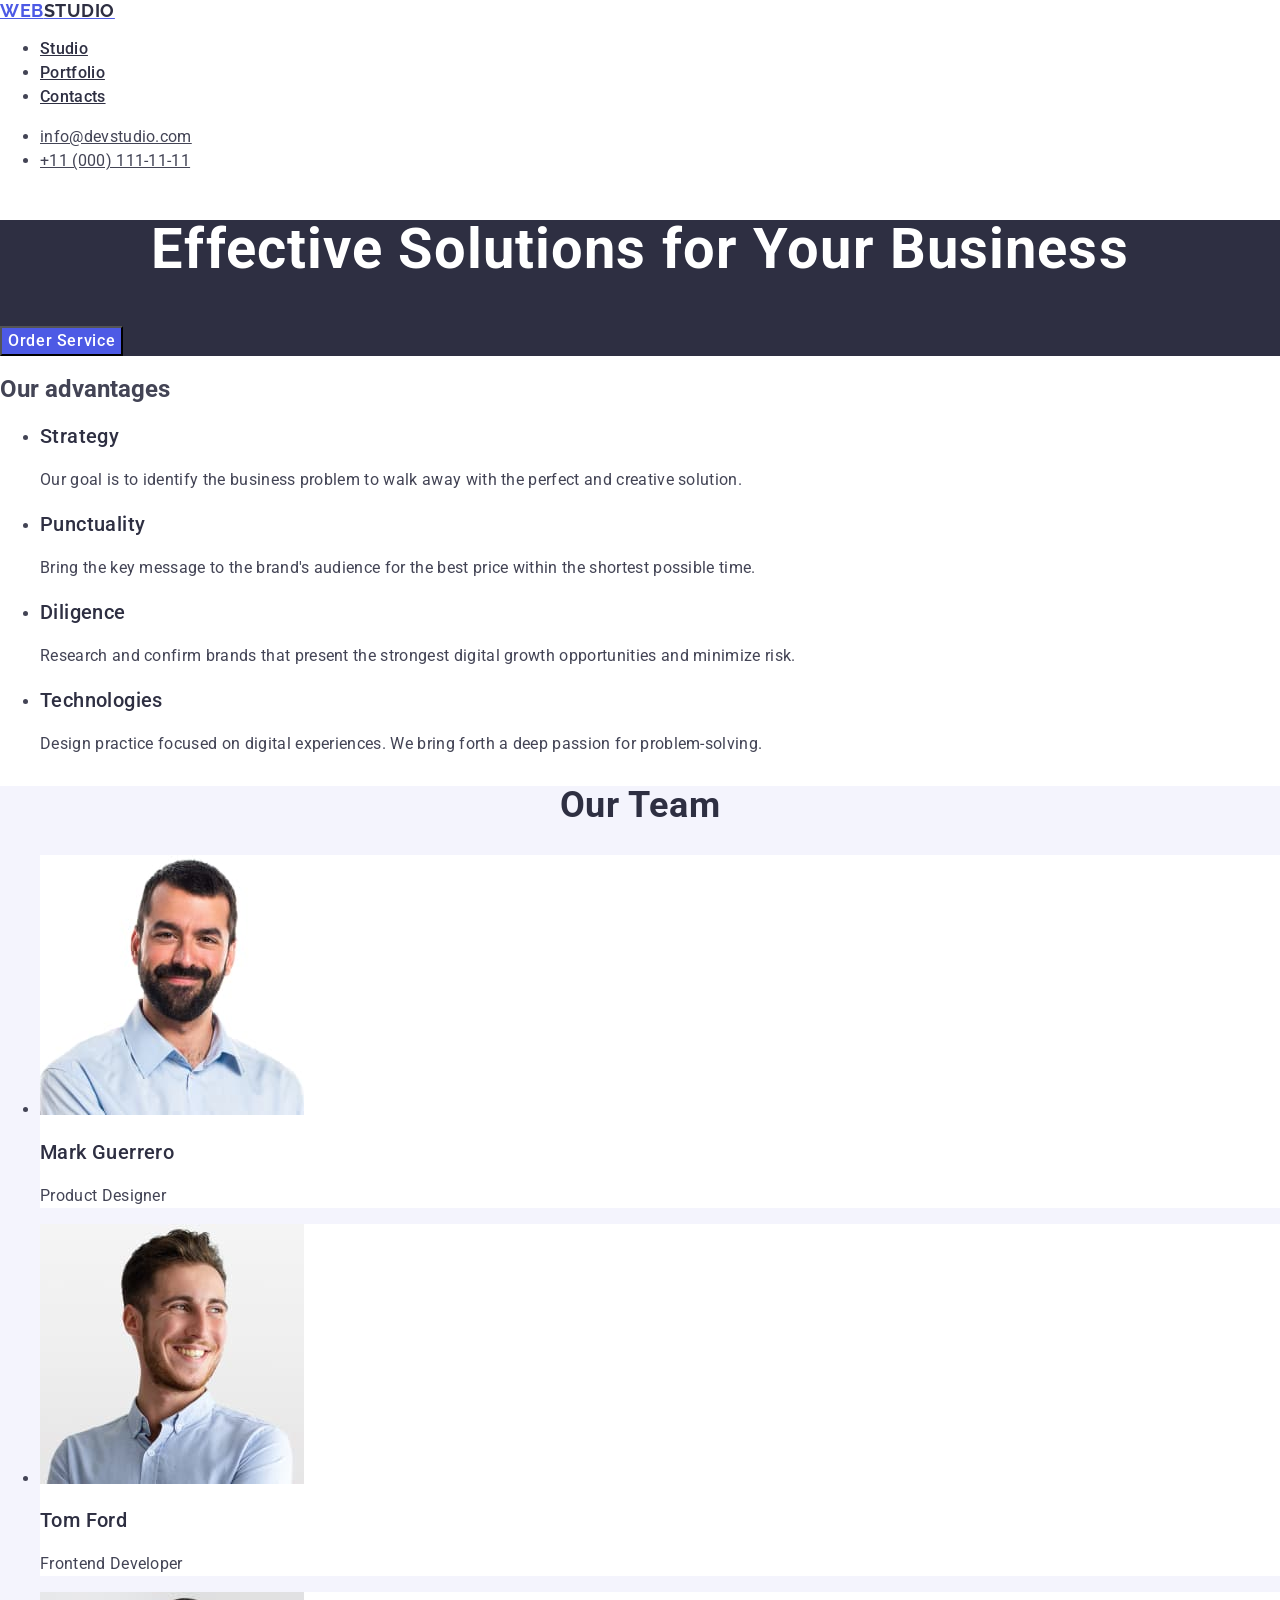
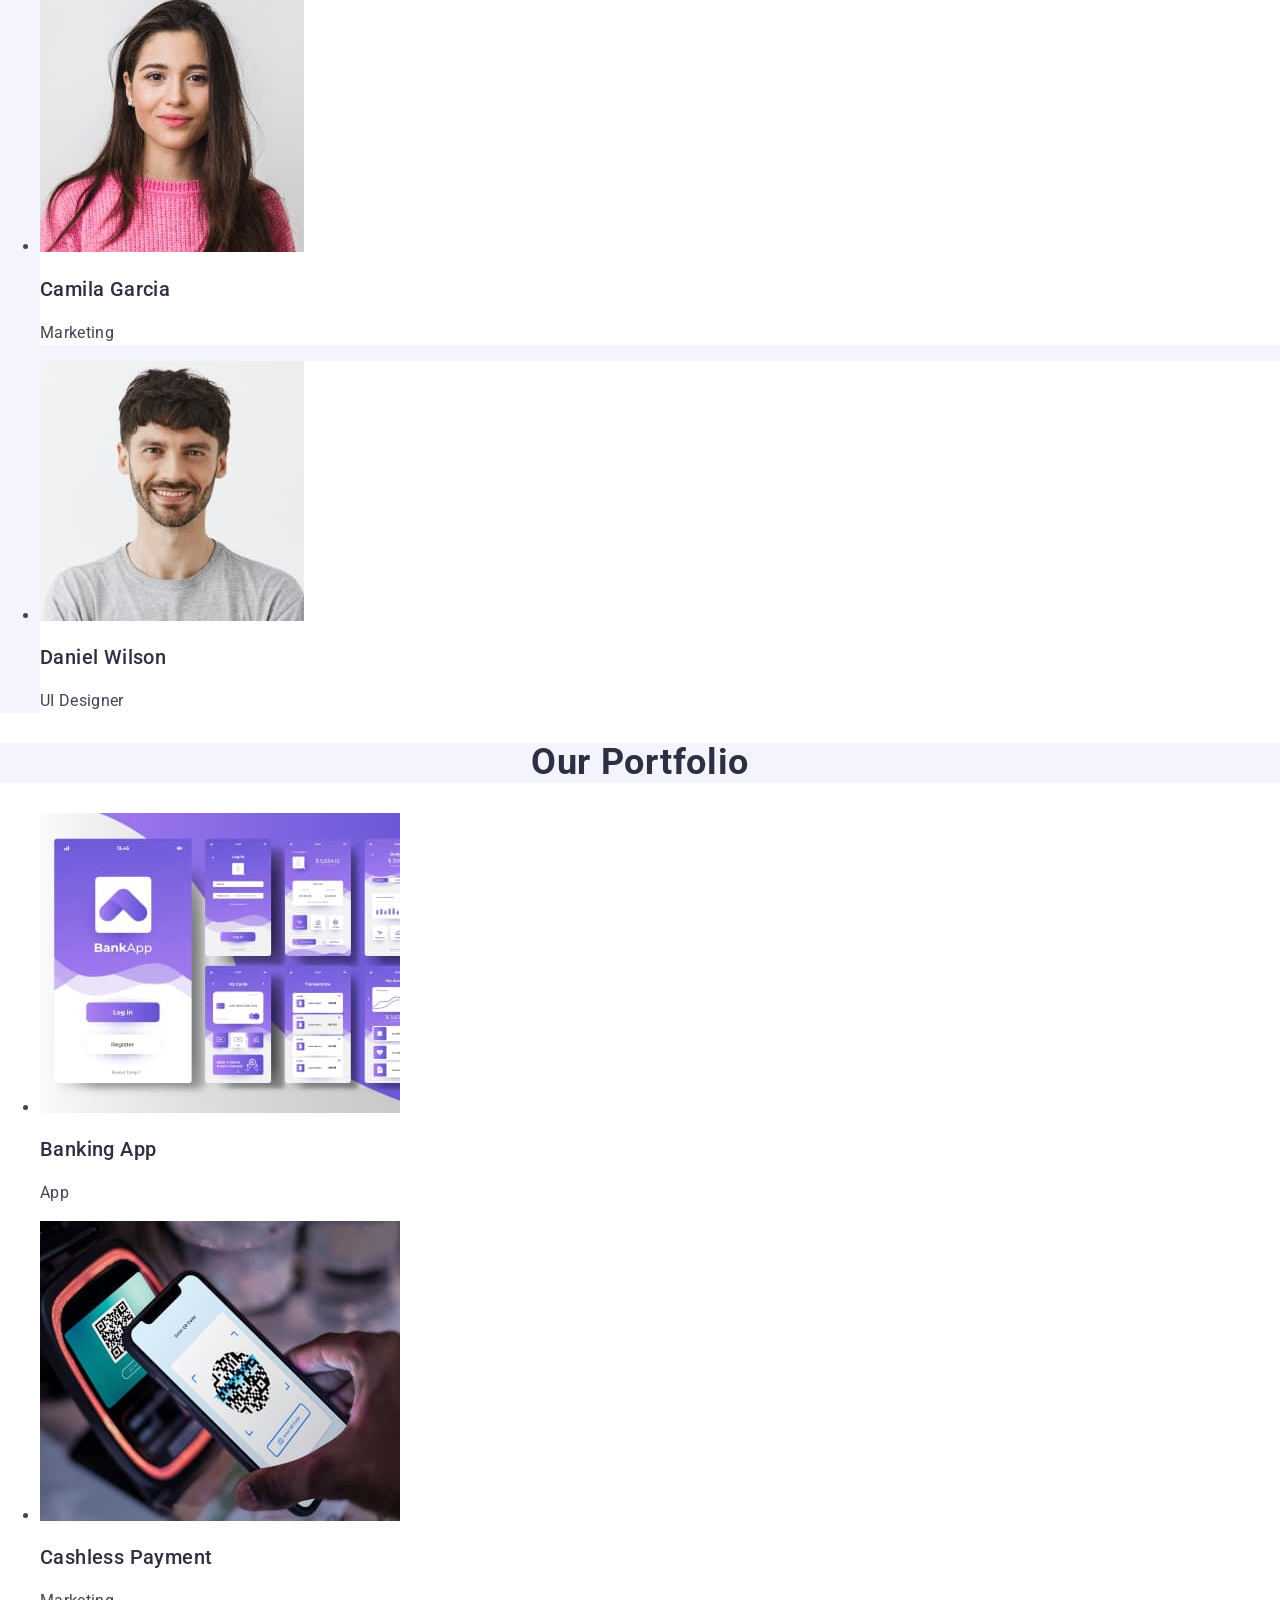
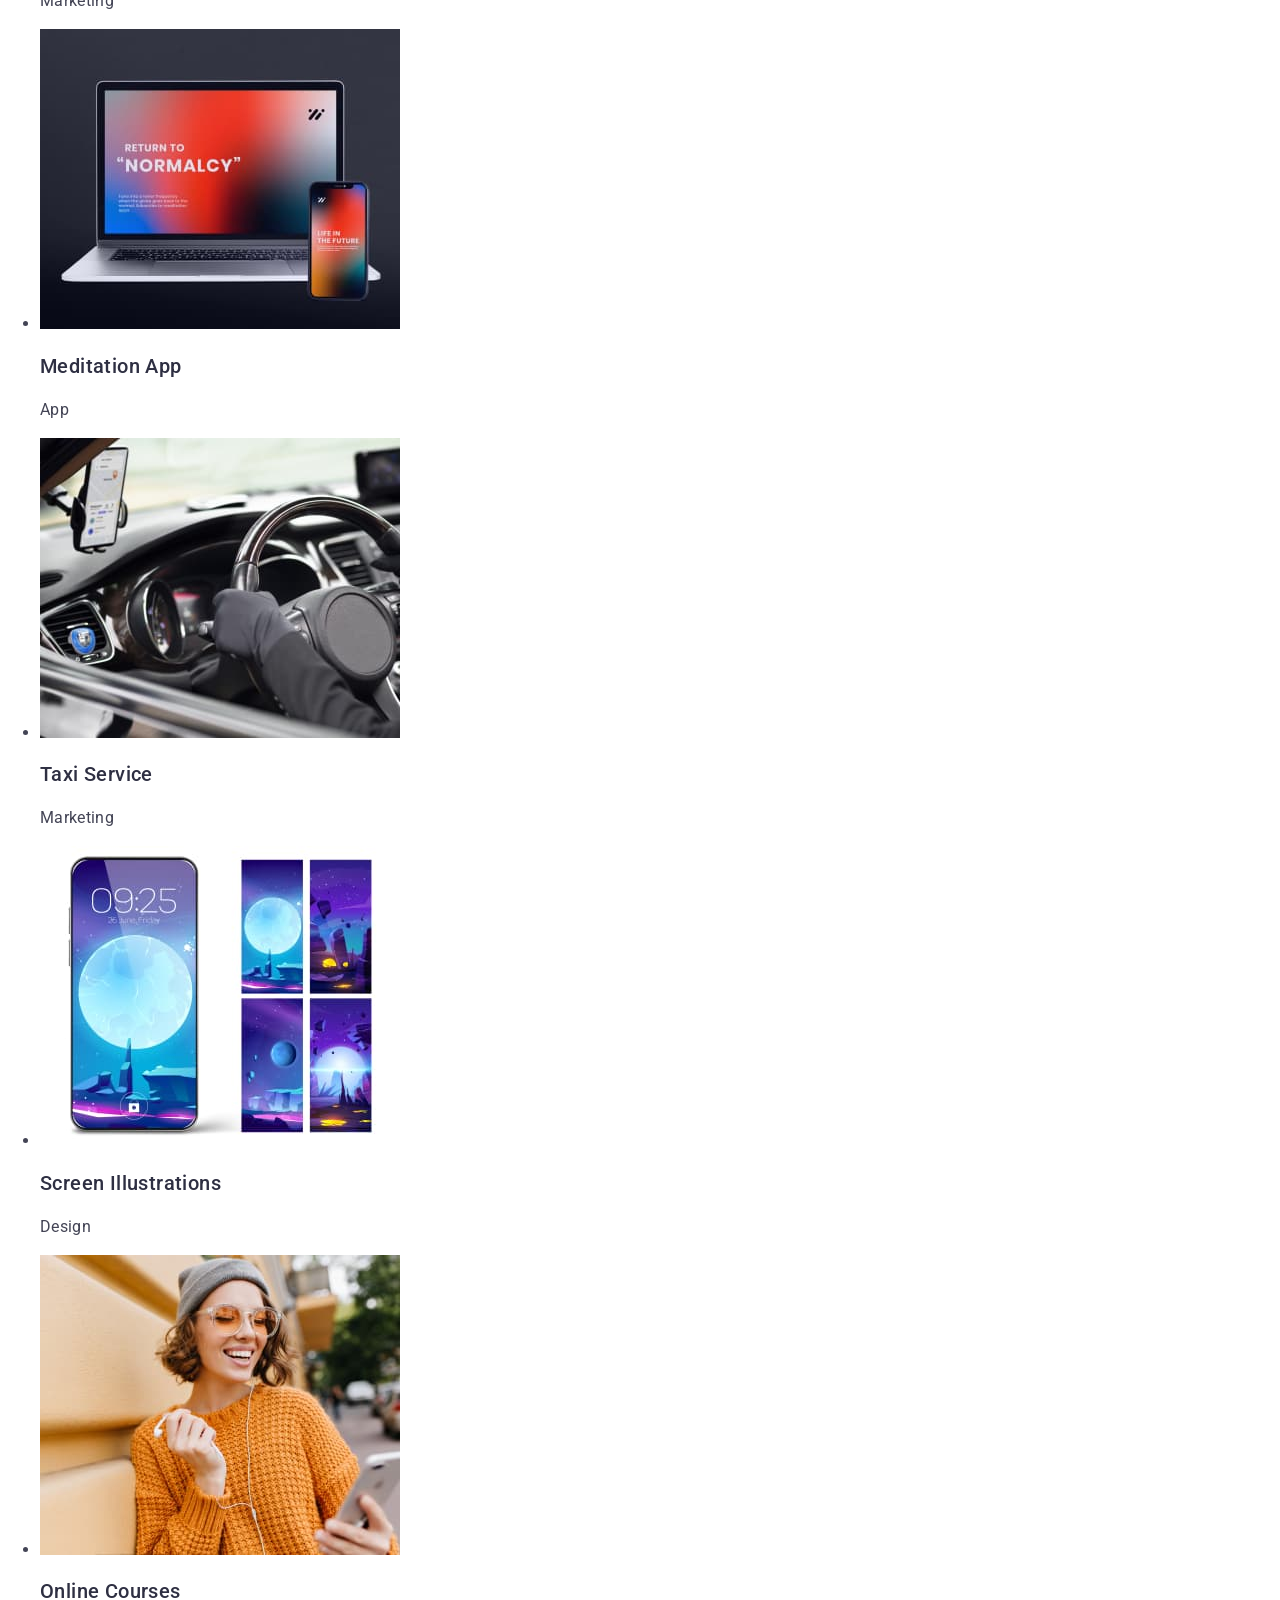
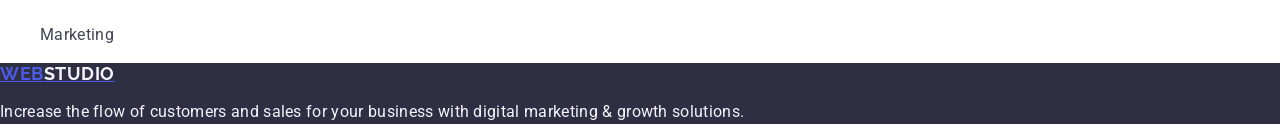
<file: index.html>
<!DOCTYPE html>
<html lang="en">
  <head>
    <meta charset="UTF-8" />
    <meta http-equiv="X-UA-Compatible" content="IE=edge" />
    <meta name="viewport" content="width=device-width, initial-scale=1.0" />
    <title>Document</title>
    <link
      rel="stylesheet"
      href="https://cdnjs.cloudflare.com/ajax/libs/modern-normalize/2.0.0/modern-normalize.min.css"
      integrity="sha512-4xo8blKMVCiXpTaLzQSLSw3KFOVPWhm/TRtuPVc4WG6kUgjH6J03IBuG7JZPkcWMxJ5huwaBpOpnwYElP/m6wg=="
      crossorigin="anonymous"
      referrerpolicy="no-referrer"
    />
    <link rel="stylesheet" href="./css/styles.css" />
    <link rel="preconnect" href="https://fonts.googleapis.com" />
    <link rel="preconnect" href="https://fonts.gstatic.com" crossorigin />
    <link
      href="https://fonts.googleapis.com/css2?family=Raleway:wght@800&family=Roboto:wght@400;500;700&display=swap"
      rel="stylesheet"
    />
    <link rel="preconnect" href="https://fonts.googleapis.com" />
    <link rel="preconnect" href="https://fonts.gstatic.com" crossorigin />
    <link
      href="https://fonts.googleapis.com/css2?family=Raleway:wght@700&family=Roboto:wght@400;500;700&display=swap"
      rel="stylesheet"
    />
  </head>

  <body>
    <header>
      <nav class="page">
        <a href="./index.html" class="logo"
          >Web<span class="page-accent">Studio</span>
        </a>
        <ul>
          <li><a class="page-nav" href="./index.html">Studio</a></li>
          <li><a class="page-nav" href="">Portfolio</a></li>
          <li><a class="page-nav" href="">Contacts</a></li>
        </ul>
      </nav>
      <address class="info">
        <ul>
          <li>
            <a class="page-adress" href="mailto:info@devstudio.com"
              >info@devstudio.com</a
            >
          </li>
          <li>
            <a class="page-adress" href="tel:+110001111111"
              >+11 (000) 111-11-11</a
            >
          </li>
        </ul>
      </address>
    </header>

    <main>
      <section class="solution">
        <h1 class="section-title">Effective Solutions for Your Business</h1>
        <button class="section-button" type="button">Order Service</button>
      </section>

      <!-- Our advantages -->
      <section class="advanteges">
        <h2 class="title">Our advantages</h2>
        <ul>
          <li>
            <h3 class="title-name">Strategy</h3>
            <p class="title-text">
              Our goal is to identify the business problem to walk away with the
              perfect and creative solution.
            </p>
          </li>
          <li>
            <h3 class="title-name">Punctuality</h3>
            <p class="title-text">
              Bring the key message to the brand's audience for the best price
              within the shortest possible time.
            </p>
          </li>
          <li>
            <h3 class="title-name">Diligence</h3>
            <p class="title-text">
              Research and confirm brands that present the strongest digital
              growth opportunities and minimize risk.
            </p>
          </li>
          <li>
            <h3 class="title-name">Technologies</h3>
            <p class="title-text">
              Design practice focused on digital experiences. We bring forth a
              deep passion for problem-solving.
            </p>
          </li>
        </ul>
      </section>

      <!-- Our Team -->
      <section class="team">
        <h2 class="team-title">Our Team</h2>
        <ul>
          <li class="team-list">
            <img
              class="team-foto"
              src="./images/img.jpg"
              alt="Foto Mark Guerrero"
              width="264"
              height="260"
            />
            <h3 class="team-name">Mark Guerrero</h3>
            <p class="team-text">Product Designer</p>
          </li>
          <li class="team-list">
            <img
              class="team-foto"
              src="./images/img-2.jpg"
              alt="Foto Tom Ford"
              width="264"
              height="260"
            />
            <h3 class="team-name">Tom Ford</h3>
            <p class="team-text">Frontend Developer</p>
          </li>
          <li class="team-list">
            <img
              class="team-foto"
              src="./images/img-3.jpg"
              alt="Foto Camila Garcia"
              width="264"
              height="260"
            />
            <h3 class="team-name">Camila Garcia</h3>
            <p class="team-text">Marketing</p>
          </li>
          <li class="team-list">
            <img
              class="team-foto"
              src="./images/img-4.jpg"
              alt="Foto Daniel Wilso"
              width="264"
              height="260"
            />
            <h3 class="team-name">Daniel Wilson</h3>
            <p class="team-text">UI Designer</p>
          </li>
        </ul>
      </section>

      <!-- Our Portfolio -->
      <section>
        <h2 class="our-title">Our Portfolio</h2>
        <ul>
          <li>
            <img
              src="./images/banking-app.jpg"
              alt="banking-app"
              width="360"
              height="300"
            />
            <h3 class="our-name">Banking App</h3>
            <p class="our-text">App</p>
          </li>
          <li>
            <img
              src="./images/cashless-payment.jpg"
              alt="cashless-payment"
              width="360"
              height="300"
            />
            <h3 class="our-name">Cashless Payment</h3>
            <p class="our-text">Marketing</p>
          </li>
          <li>
            <img
              src="./images/meditation-app.jpg"
              alt="meditation-app"
              width="360"
              height="300"
            />
            <h3 class="our-name">Meditation App</h3>
            <p class="our-text">App</p>
          </li>
          <li>
            <img
              src="./images/taxi-service.jpg"
              alt="taxi-service"
              width="360"
              height="300"
            />
            <h3 class="our-name">Taxi Service</h3>
            <p class="our-text">Marketing</p>
          </li>
          <li>
            <img
              src="./images/screen-illustrations.jpg"
              alt="screen-illustrations"
              width="360"
              height="300"
            />
            <h3 class="our-name">Screen Illustrations</h3>
            <p class="our-text">Design</p>
          </li>
          <li>
            <img
              src="./images/online-courses.jpg"
              alt="online-courses"
              width="360"
              height="300"
            />
            <h3 class="our-name">Online Courses</h3>
            <p class="our-text">Marketing</p>
          </li>
        </ul>
      </section>
    </main>
    <footer class="footer">
      <a href="./index.html" class="logo"
        >Web<span class="footer-logo">Studio</span>
      </a>
      <p class="footer-text">
        Increase the flow of customers and sales for your business with digital
        marketing & growth solutions.
      </p>
    </footer>
  </body>
</html>
</file>
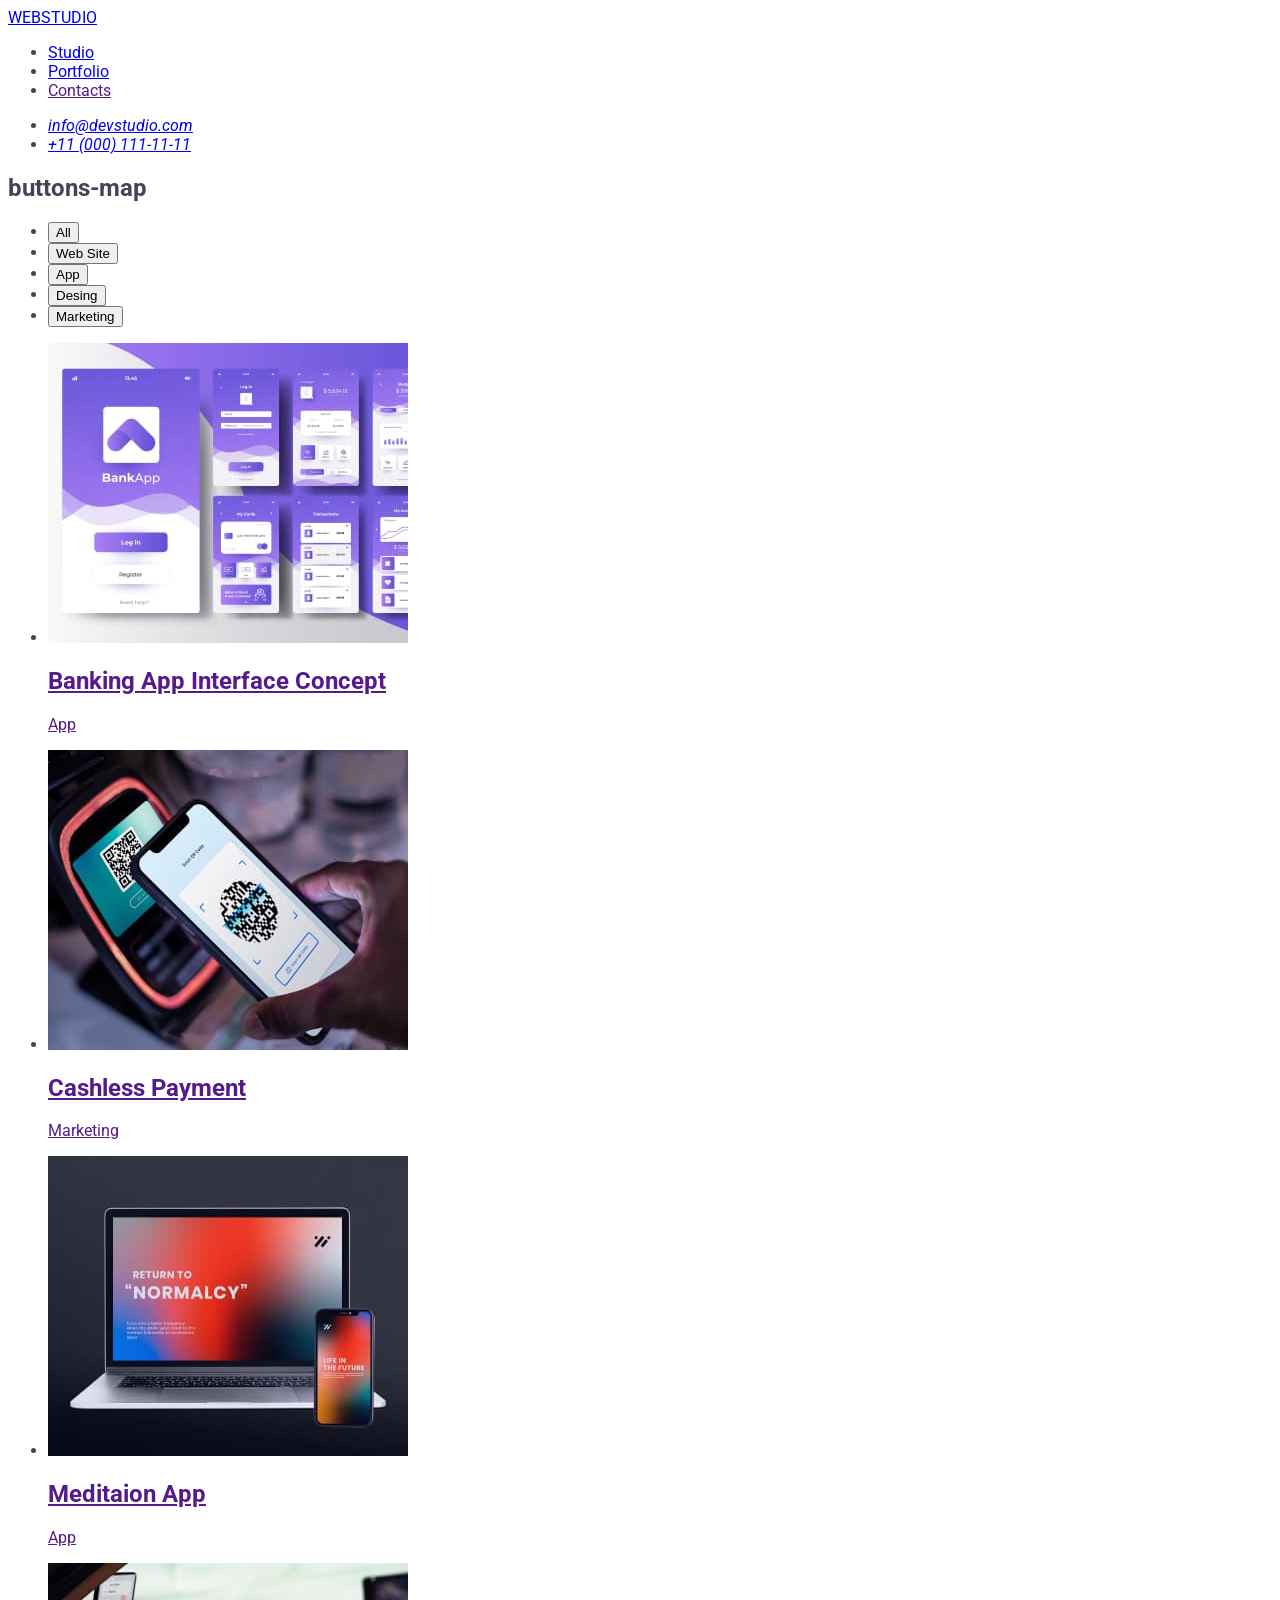
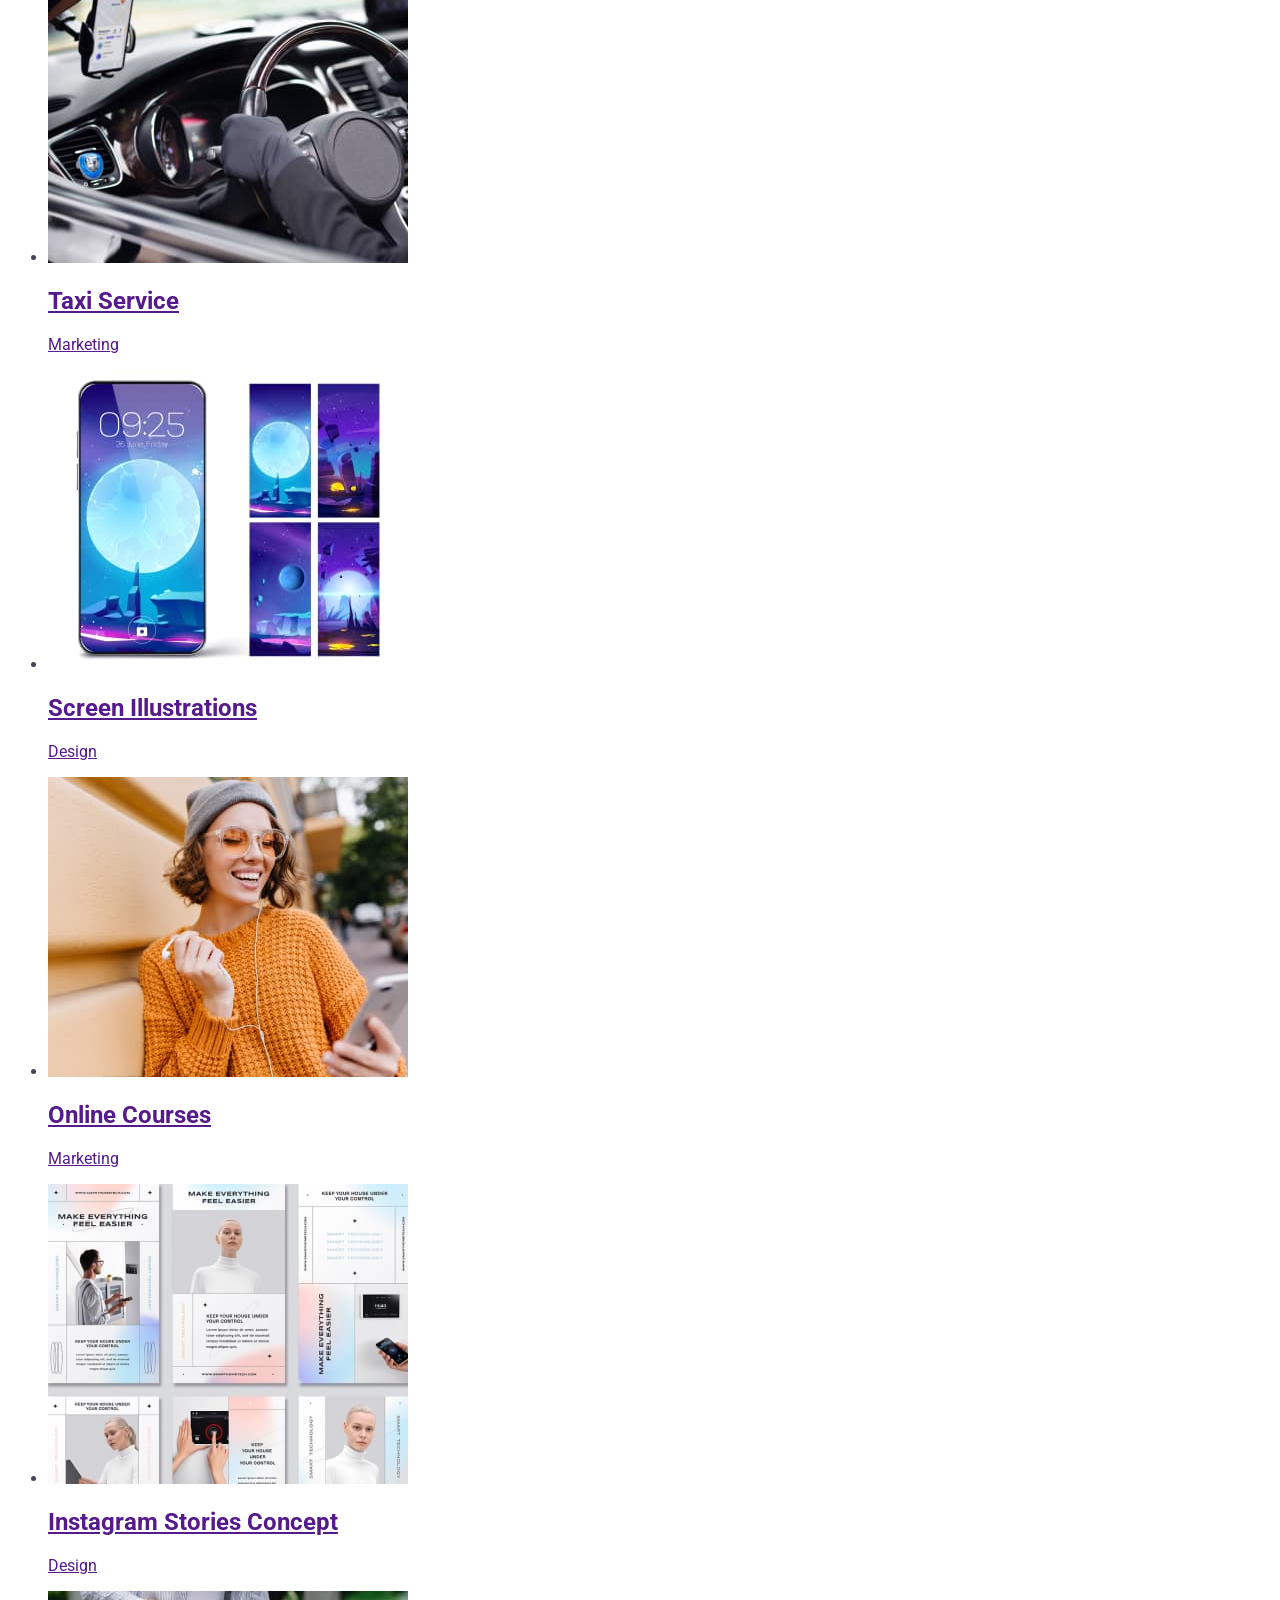
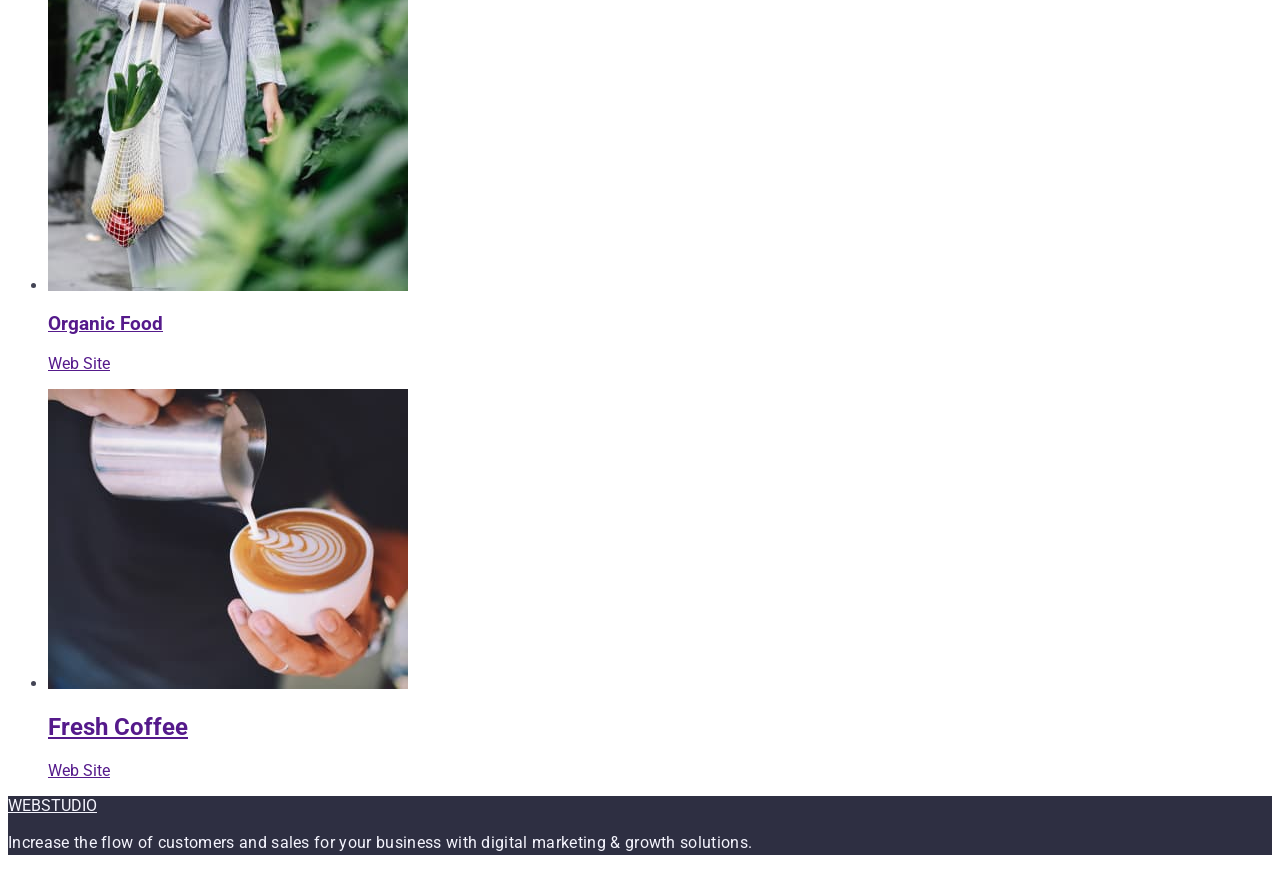
<file: portfolio.html>
<!DOCTYPE html>
<html lang="en">
  <head>
    <meta charset="UTF-8" />
    <meta http-equiv="X-UA-Compatible" content="IE=edge" />
    <meta name="viewport" content="width=device-width, initial-scale=1.0" />
    <title>Document</title>
    <link rel="preconnect" href="https://fonts.googleapis.com" />
    <link rel="preconnect" href="https://fonts.gstatic.com" crossorigin />
    <link
      href="https://fonts.googleapis.com/css2?family=Raleway:wght@800&family=Roboto:wght@400;500;700&display=swap"
      rel="stylesheet"
    />
    <link rel="stylesheet" href="./css/styles.css" />
  </head>
  <body>
    <header class="header">
      <nav class="header-navigation">
        <a class="header-logo link" href="index.html"
          ><span class="main">WEB</span><span class="second">STUDIO</span></a
        >
        <ul class="header-list list">
          <li class="header-item">
            <a class="header-link link" href="index.html">Studio</a>
          </li>
          <li class="header-item">
            <a class="header-link link" href="portfolio.html">Portfolio</a>
          </li>
          <li class="header-item">
            <a class="header-link link" href="">Contacts</a>
          </li>
        </ul>
      </nav>

      <address>
        <ul>
          <li>
            <a class="header-mail" href="mailto:info@devstudio.com"
              >info@devstudio.com</a
            >
          </li>
          <li>
            <a class="header-tel" href="tel:+110001111111"
              >+11 (000) 111-11-11</a
            >
          </li>
        </ul>
      </address>
    </header>

    <main>
      <!-- --------------------PROPERTIS-------------------- -->

      <section class="buttons">
        <h1 class="visually-hidden">buttons-map</h1>
        <ul class="buttons-list">
          <li class="buttons-item">
            <button class="buttons-item link" type="button">All</button>
          </li>
          <li class="buttons-item">
            <button class="buttons-item link" type="button">Web Site</button>
          </li>
          <li class="buttons-item">
            <button class="buttons-item link" type="button">App</button>
          </li>
          <li class="buttons-item">
            <button class="buttons-item link" type="button">Desing</button>
          </li>
          <li class="buttons-item">
            <button class="buttons-item link" type="button">Marketing</button>
          </li>
        </ul>

        <ul class="examples-list">
          <li class="examples-item">
            <a class="link" href="">
              <img
                class="examples-picture"
                src="./images/banking.jpg"
                alt="bankingApp"
                width="360"
              />
              <h2 class="examples-subtitle">Banking App Interface Concept</h2>
              <p class="examples-text">App</p></a
            >
          </li>
          <li>
            <a class="link" href="">
              <img
                class="examples-picture"
                src="./images/cachless.jpg"
                alt="Cashless Payment"
                width="360"
              />
              <h2 class="examples-subtitle">Cashless Payment</h2>
              <p class="examples-text">Marketing</p></a
            >
          </li>
          <li>
            <a class="link" href=""
              ><img
                class="examples-picture"
                src="./images/meditaion.jpg"
                alt="Meditaion App"
                width="360"
              />
              <h2 class="examples-subtitle">Meditaion App</h2>
              <p class="examples-text">App</p></a
            >
          </li>
          <li>
            <a class="link" href=""
              ><img
                class="examples-picture"
                src="./images/taxi-2.jpg"
                alt="Taxi Service"
                width="360"
              />
              <h2 class="examples-subtitle">Taxi Service</h2>
              <p class="examples-text">Marketing</p></a
            >
          </li>
          <li>
            <a class="link" href=""
              ><img
                class="examples-picture"
                src="./images/screen-2.jpg"
                alt="Screen Illustrations"
                width="360"
              />
              <h2 class="examples-subtitle">Screen Illustrations</h2>
              <p class="examples-text">Design</p></a
            >
          </li>
          <li>
            <a class="link" href=""
              ><img
                class="examples-picture"
                src="./images/courses-2.jpg"
                alt="Online Courses"
                width="360"
              />
              <h2 class="examples-subtitle">Online Courses</h2>
              <p class="examples-text">Marketing</p>
            </a>
          </li>
          <li>
            <a class="link" href=""
              ><img
                class="examples-picture"
                src="./images/instagram-2.jpg"
                alt="Instagram Stories Concept"
                width="360"
              />
              <h2 class="examples-subtitle">Instagram Stories Concept</h2>
              <p class="examples-text">Design</p></a
            >
          </li>
          <li>
            <a class="link" href=""
              ><img
                class="examples-picture"
                src="./images/food-2.jpg"
                alt="Organic Food"
                width="360"
              />
              <h3 class="examples-subtitle">Organic Food</h3>
              <p class="examples-text">Web Site</p></a
            >
          </li>
          <li>
            <a class="link" href=""
              ><img
                class="examples-picture"
                src="./images/coffe-2.jpg"
                alt="Fresh Coffee"
                width="360"
              />
              <h2 class="examples-subtitle">Fresh Coffee</h2>
              <p class="examples-text">Web Site</p></a
            >
          </li>
        </ul>
      </section>
    </main>
    <!------------ FOOTER -------------------->
    <footer class="footer">
      <a class="footer-logo" href="./index.html"
        ><span class="main">WEB</span
        ><span class="second-footer">STUDIO</span></a
      >
      <p class="footer-text">
        Increase the flow of customers and sales for your business with digital
        marketing & growth solutions.
      </p>
    </footer>
  </body>
</html>
</file>
<file: css/styles.css>
/* Body */
body {
  font-family: "Roboto", sans-serif;
  color: #434455;
  font-style: normal;
  background-color: #ffffff;
}

/* Heder Logo*/

.logo {
  font-family: "Raleway", sans-serif;
  font-weight: 700;
  font-size: 18px;
  line-height: 1.17;
  letter-spacing: 0.03em;
  text-transform: uppercase;
  color: #4d5ae5;
}

.page-accent {
  color: #2e2f42;
}

/* Heder Nav */
.page .page-nav {
  color: #2e2f42;
  font-size: 16px;
  font-weight: 500;
  line-height: 150%;
  letter-spacing: 0.32px;
}
.page .page-nav:hover {
  color: #404bbf;
}
.page .page-nav:focus {
  color: #404bbf;
}
.page-nav:active {
  color: #404bbf;
}

/* Heder adress */
.info {
  font-style: normal;
}
.page-adress {
  color: var(--SLATE, #434455);
  font-size: 16px;
  line-height: 150%;
  letter-spacing: 0.32px;
}
.page-adress:hover {
  color: var(--OCEAN, #404bbf);
}
.page-adress:focus {
  color: #404bbf;
}

/* Heder 1 */
.solution {
  background-color: #2e2f42;
}

.section-title {
  color: var(--WHITE, #fff);
  font-size: 56px;
  font-weight: 700;
  line-height: 107.143%;
  letter-spacing: 1.12px;
  text-align: center;
}

/* Buton Text*/
.section-button {
  font-family: "Roboto", sans-serif;
  color: var(--WHITE, #fff);
  background-color: #4d5ae5;
  font-size: 16px;
  font-weight: 500;
  line-height: 150%;
  letter-spacing: 0.64px;
  cursor: pointer;
}

.section-button:hover {
  background-color: #404bbf;
}

.section-button:focus {
  background-color: #404bbf;
}

/* Our advantages */
.title-name {
  font-weight: 500;
  font-size: 20px;
  line-height: 1.2;
  letter-spacing: 0.02em;
  color: #2e2f42;
}
.title-text {
  line-height: 1.5;
  letter-spacing: 0.02em;
}

/* Team */
.team {
  background-color: #f4f4fd;
}
.team-title {
  background: var(--CLOUD, #f4f4fd);
  font-size: 36px;
  line-height: 1.11;
  text-align: center;
  letter-spacing: 0.02em;
  text-transform: capitalize;
  color: #2e2f42;
}
.team-list {
  background-color: #ffffff;
}
.team-name {
  font-weight: 500;
  font-size: 20px;
  line-height: 1.2;
  letter-spacing: 0.02em;
  color: #2e2f42;
}
.team-text {
  color: #434455;
  line-height: 1.5;
  letter-spacing: 0.02em;
}

/* Portfolio */
.our-title {
  background: var(--CLOUD, #f4f4fd);
  font-size: 36px;
  line-height: 1.11;
  text-align: center;
  letter-spacing: 0.02em;
  text-transform: capitalize;
  color: #2e2f42;
}
.our-name {
  font-weight: 500;
  font-size: 20px;
  line-height: 1.2;
  letter-spacing: 0.02em;
  color: #2e2f42;
}
.our-text {
  line-height: 1.5;
  letter-spacing: 0.02em;
  color: #434455;
}

/* Footer */

.footer {
  background-color: var(--NAVY-BLUE, #2e2f42);
  color: #f4f4fd;
}
.logo {
  font-family: "Raleway", sans-serif;
  font-weight: 700;
  font-size: 18px;
  line-height: 1.17;
  letter-spacing: 0.03em;
  text-transform: uppercase;
  color: #4d5ae5;
}

.footer-logo {
  color: #f4f4fd;
}

.footer-text {
  line-height: 1.5;
  letter-spacing: 0.02em;
}
</file>
